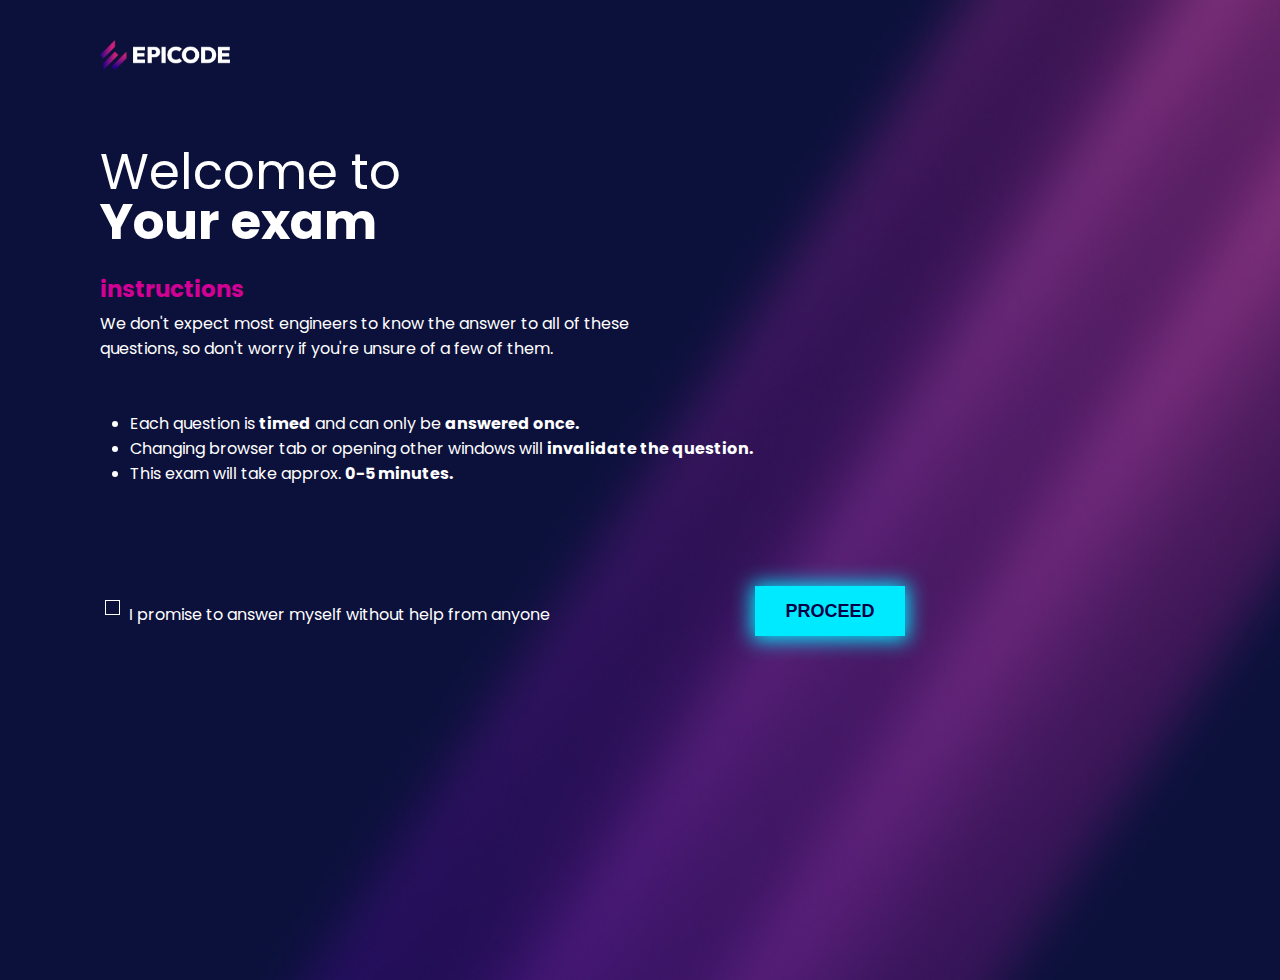
<file: Pagina di benvenuto.html>
<!DOCTYPE html>
<html lang="en">

<head>
    <meta charset="UTF-8">
    <meta name="viewport" content="width=device-width, initial-scale=1.0">
    <title>Document</title>


    <link href="https://fonts.googleapis.com/css2?family=Poppins:wght@400;600;800&display=swap" rel="stylesheet">


    <link rel="stylesheet" href="PaginaBenvenuto.css">

</head>

<body>

    <header>
        <img class="logo" src="epicode_logo.png" alt="epicode logo">
    </header>


    <main>
        <p class="titolo"> Welcome to <br>
            <strong> Your exam </strong>
        </p>

        <h3>instructions</h3>

        <p> We don't expect most engineers to know the answer to all of these <br>
            questions, so don't worry if you're unsure of a few of them. </p>

        <ul>
            <li> Each question is <strong>timed</strong> and can only be <strong>answered once.</strong></li>

            <li>Changing browser tab or opening other windows will <strong>invalidate the question.</strong></li>

            <li>This exam will take approx. <strong>0-5 minutes.</strong></li>
        </ul>
    </main>


    <footer>

        <label for="checkbox">
            <input type="checkbox" name="" id="checkbox">
            I promise to answer myself without help from anyone
        </label>

        <button class="neon-button" id="procedeBtn">
            <a href="     " class="linkButton">PROCEED</a>
        </button>
    </footer>

</body>

</html>
</file>
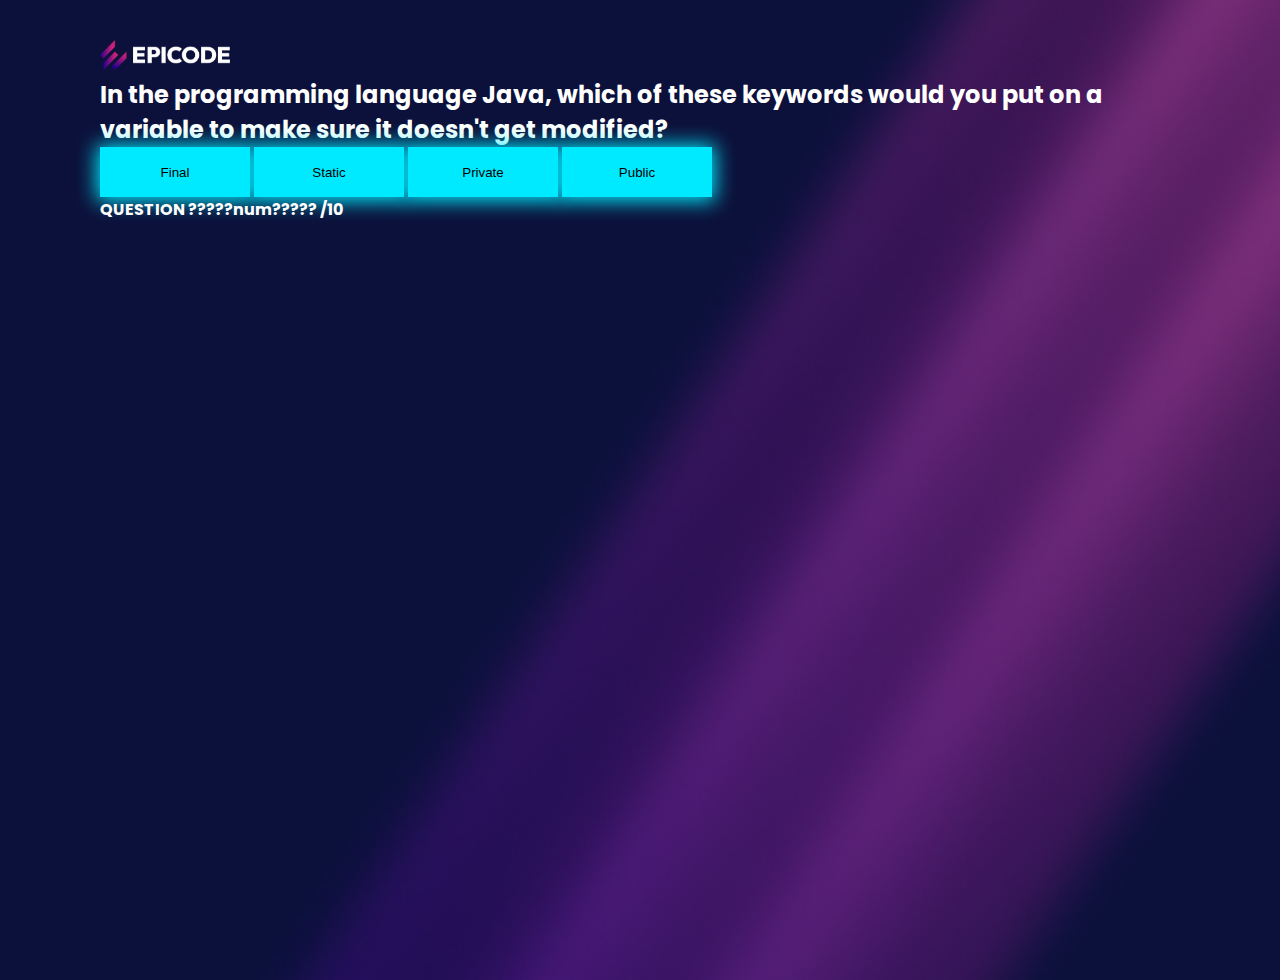
<file: PaginaDomande.html>
<!DOCTYPE html>
<html lang="en">

<head>
    <meta charset="UTF-8">
    <meta name="viewport" content="width=device-width, initial-scale=1.0">
    <title>Document</title>

    <link href="https://fonts.googleapis.com/css2?family=Poppins:wght@400;600;800&display=swap" rel="stylesheet">

    <link rel="stylesheet" href="PaginaBenvenuto.css">
</head>

<body id="bodyPaginaDomande">

    <header>
        <img class="logo" src="epicode_logo.png" alt="epicode logo">
    </header>


    <main>
        <div id="quizContainer">


            <h2 id="domanda">In the programming language Java, which of these keywords would you put on a variable to
                make sure it doesn't get modified?</h2>


            <div id="risposte">
                <button id="risposteBtn">Final</button>
                <button id="risposteBtn">Static</button>
                <button id="risposteBtn">Private</button>
                <button id="risposteBtn">Public</button>
            </div>
        </div>

        <footer>
            <div>
                <strong>
                    QUESTION ?????num?????
                    <span class="num"> /10 </span>
                </strong>
            </div>

        </footer>
    </main>
</body>

</html>
</file>
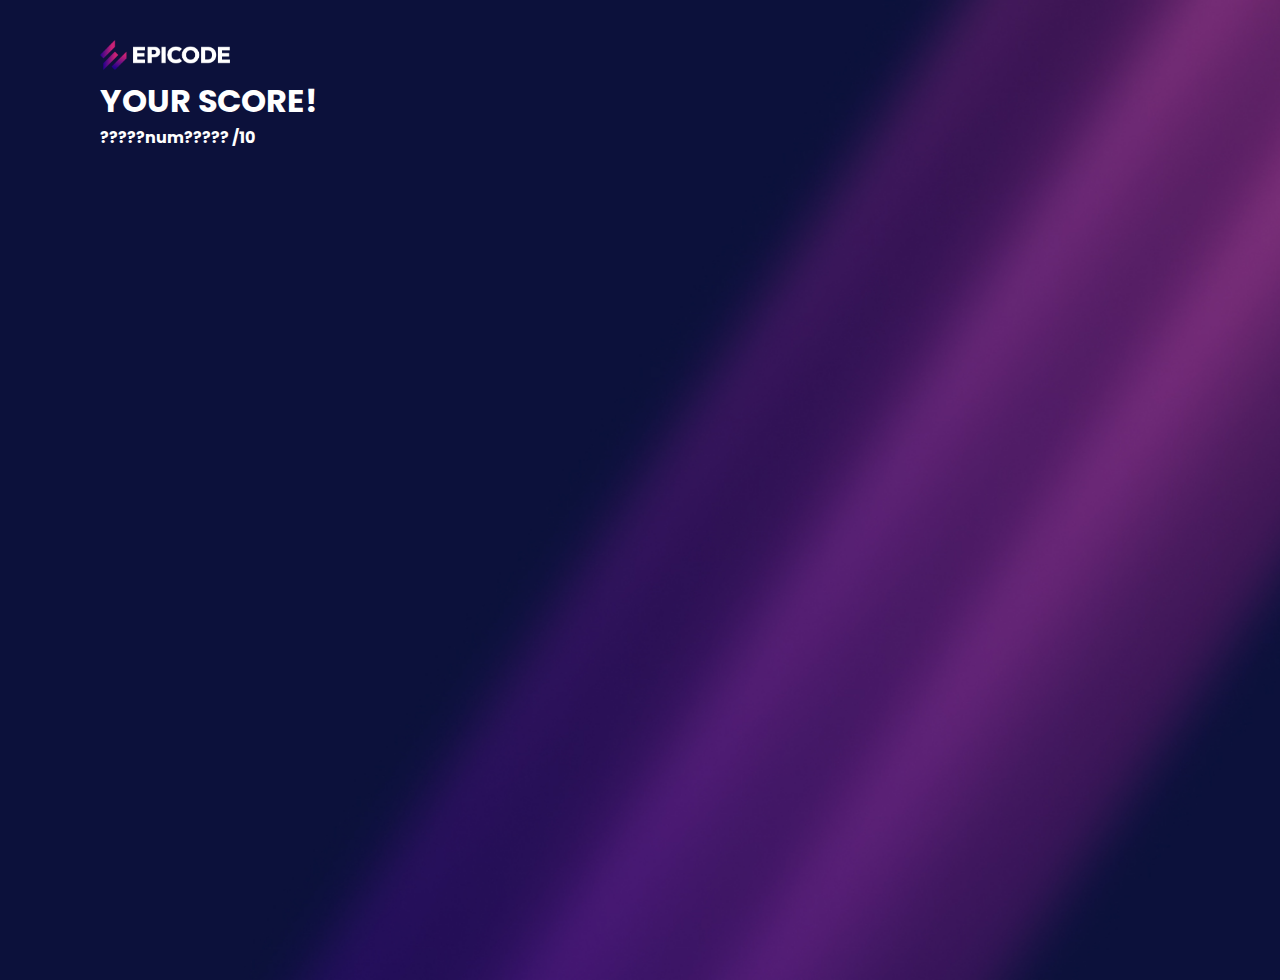
<file: paginaScore.html>
<!DOCTYPE html>
<html lang="en">

<head>
    <meta charset="UTF-8">
    <meta name="viewport" content="width=device-width, initial-scale=1.0">
    <title>Document</title>

    <link href="https://fonts.googleapis.com/css2?family=Poppins:wght@400;600;800&display=swap" rel="stylesheet">

    <link rel="stylesheet" href="PaginaBenvenuto.css">
</head>


<body>

    <body id="bodyPaginaScore">

        <header>
            <img class="logo" src="epicode_logo.png" alt="epicode logo">
        </header>


        <main>

            <div class="scorePage">
                <div class="titleScore">
                    <h1> YOUR SCORE!</h1>
                </div>

                <div id="score">
                    <strong>
                        ?????num?????
                        <span class="num"> /10 </span>
                    </strong>

                </div>
            </div>
        </main>

        <footer>

        </footer>

    </body>

    <script src="java.js"></script>

</body>

</html>
</file>
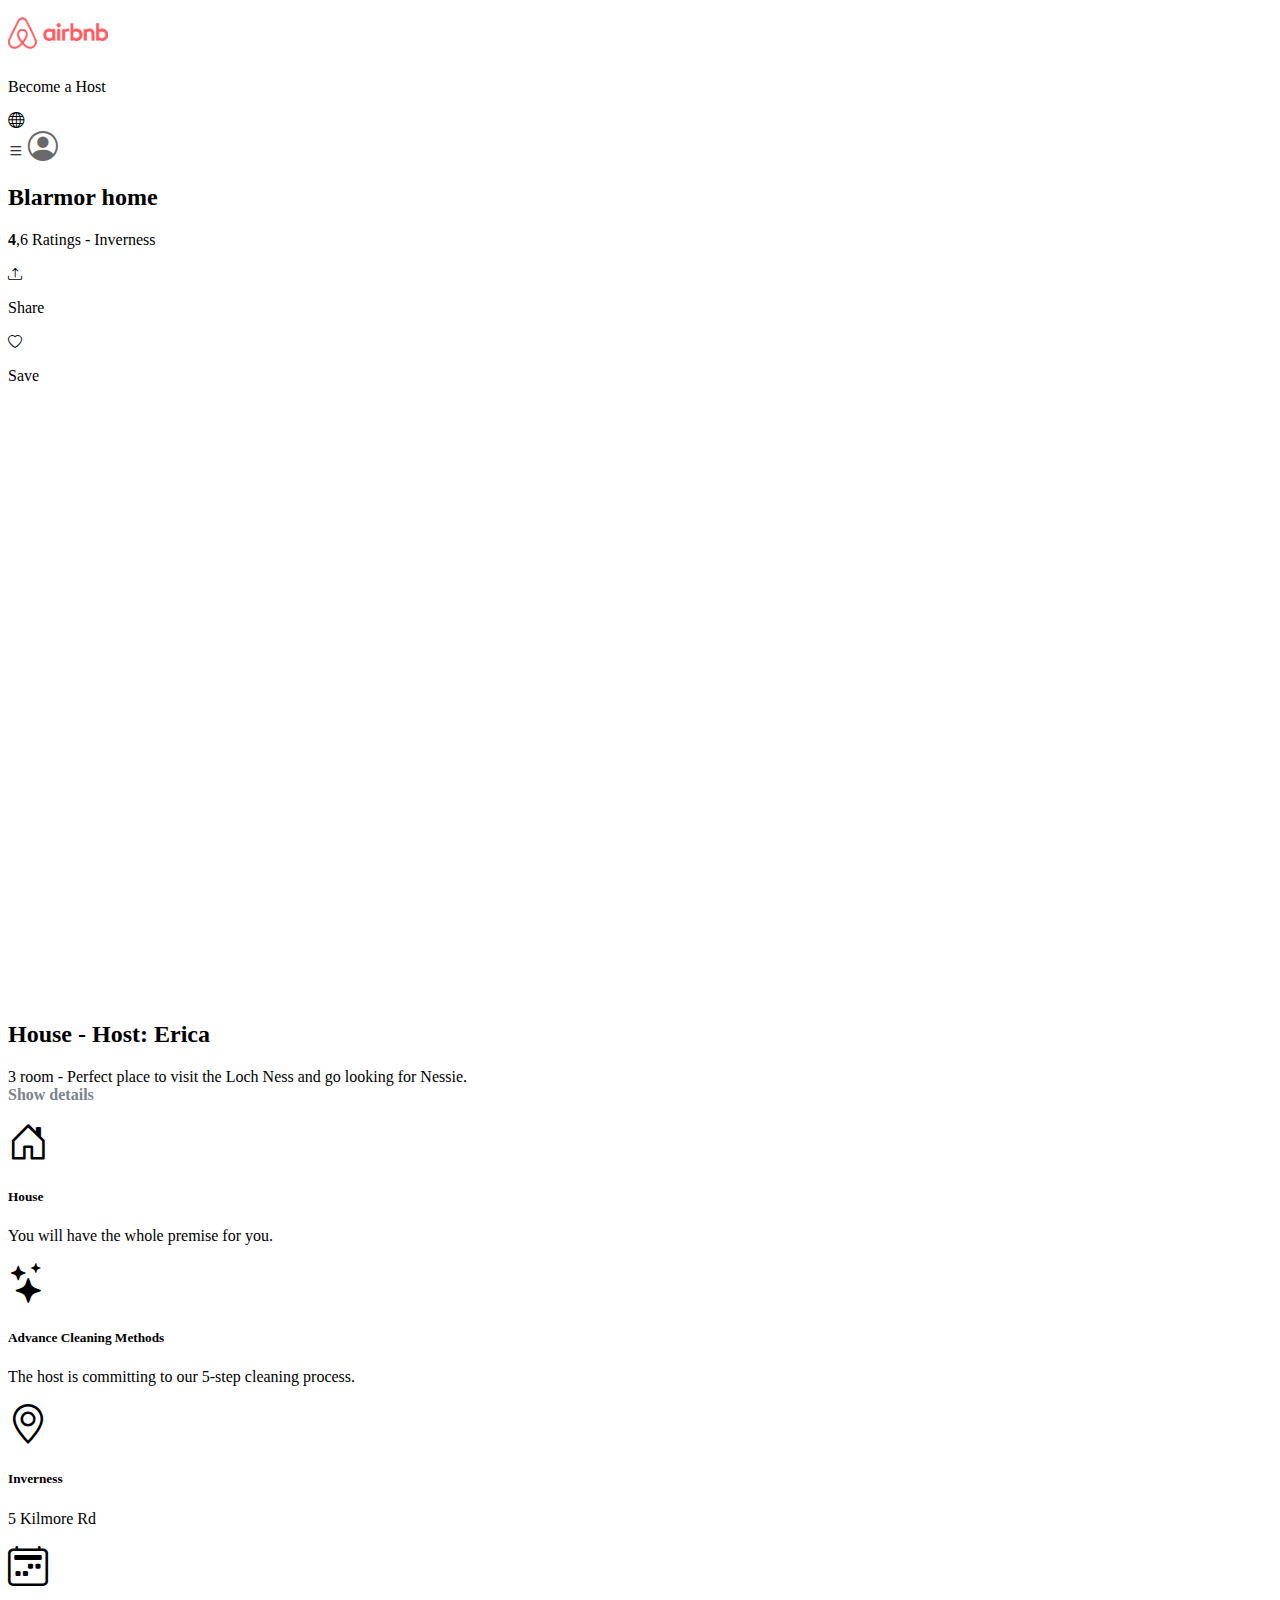
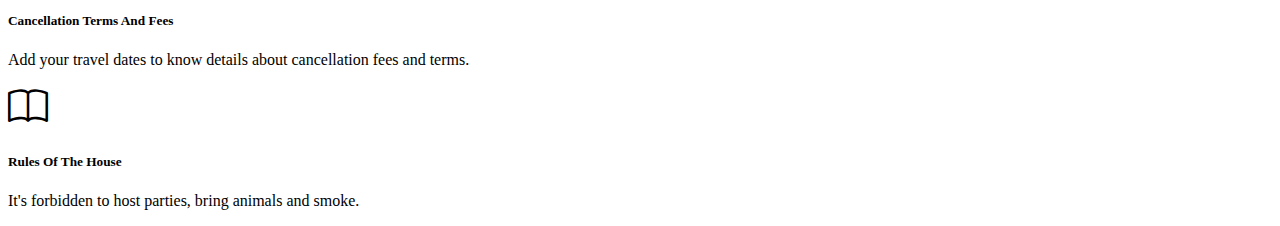
<file: buildweek2/airbnb.html>
<!DOCTYPE html>
<html lang="en">

<head>
    <meta charset="UTF-8">
    <meta name="viewport" content="width=device-width, initial-scale=1.0">
    <title>AirBnb3</title>
    <link href="https://cdn.jsdelivr.net/npm/bootstrap@5.3.8/dist/css/bootstrap.min.css" rel="stylesheet"
        integrity="sha384-sRIl4kxILFvY47J16cr9ZwB07vP4J8+LH7qKQnuqkuIAvNWLzeN8tE5YBujZqJLB" crossorigin="anonymous">
    <link rel="stylesheet" href="https://cdn.jsdelivr.net/npm/bootstrap-icons@1.13.1/font/bootstrap-icons.min.css">
    <link rel="stylesheet" href="style.css">
</head>

<body>
    <header>
        <nav class="navbar">
            <div class="container-fluid">
                <a class="navbar-brand ps-5"><img class="logo" src="assets/logo-pink.png" alt="logo"></a>
                <form class="d-flex" role="search">
                    <div class="nav-icon d-flex gap-4 px-5 align-items-baseline">
                        <div class="become-host">
                            <p>Become a Host</p>
                        </div>
                        <div class="network"><i class="bi bi-globe"></i></div>
                        <div class="hamburger-account d-flex align-items-center">
                            <i class="bi bi-list"></i>
                            <i class="bi bi-person-circle ps-2"></i>

                        </div>
                    </div>

                </form>
            </div>
        </nav>



    </header>


    <main>
        <div class="container p-4">
            <div class="row">
                <div class="under-nav d-flex justify-content-between ">
                    <div class="title-home">
                        <h2><strong>Blarmor home</strong></h2>
                        <p><strong>4</strong>,6 Ratings - Inverness</p>
                    </div>
                    <div class="share-save d-flex p-4 ">
                        <div class="share d-flex px-3 align-items-baseline">
                            <i class="bi bi-upload px-1"></i>
                            <p>Share</p>
                        </div>
                        <div class="save d-flex align-items-baseline">
                            <i class="bi bi-heart px-1"></i>
                            <p>Save</p>
                        </div>
                    </div>
                </div>
            </div>
            <div class="row">
                <div class="images-container d-flex flex-wrap gap-2 pb-5">
                    <div class="image1 col-6">
                        <div class="image img-1  w-100 h-100"></div>

                    </div>
                    <div class="prova1 col-6 row d-flex flex-wrap gx-2 gy-2">
                        <div class=" col-6">
                            <div class="image img-2 w-100 h-100"></div>

                        </div>
                        <div class=" col-6">
                            <div class="image img-3 w-100 h-100"></div>

                        </div>
                        <div class=" col-6">
                            <div class="image img-4 w-100 h-100"></div>

                        </div>
                        <div class=" col-6">
                            <div class="image img-5 w-100 h-100"></div>

                        </div>
                    </div>
                </div>
            </div>
            <div class="row">
                <div class="title-post pb-5">
                    <h2 class="fw-bold">House - Host: Erica</h2>
                    <p>3 room - Perfect place to visit the Loch Ness and go looking for Nessie. <br><span>Show
                            details</span>
                    </p>

                </div>
                <div class="icon-container d-flex pb-5">
                    <div class="icon"><i class="bi bi-house-door px-1"></i></div>
                    <div class="icon-description ps-3">
                        <h5 class="pb-2">House</h5>
                        <p class="text-secondary">You will have the whole premise for you.</p>
                    </div>
                </div>
                <div class="icon-container d-flex pb-5">
                    <div class="icon"><i class="bi bi-stars px-1"></i></div>
                    <div class="icon-description ps-3">
                        <h5 class="pb-2">Advance Cleaning Methods</h5>
                        <p class="text-secondary">The host is committing to our 5-step cleaning process.</p>
                    </div>
                </div>
                <div class="icon-container d-flex pb-5">
                    <div class="icon"><i class="bi bi-geo-alt px-1"></i></div>
                    <div class="icon-description ps-3">
                        <h5 class="pb-2">Inverness</h5>
                        <p class="text-secondary">5 Kilmore Rd</p>
                    </div>
                </div>
                <div class="icon-container d-flex pb-5">
                    <div class="icon"><i class="bi bi-calendar2-week px-1"></i></div>
                    <div class="icon-description ps-3">
                        <h5 class="pb-2">Cancellation Terms And Fees</h5>
                        <p class="text-secondary">Add your travel dates to know details about cancellation fees and terms.</p>
                    </div>
                </div>
                <div class="icon-container d-flex pb-5">
                    <div class="icon"><i class="bi bi-book px-1"></i></div>
                    <div class="icon-description ps-3">
                        <h5 class="pb-2">Rules Of The House</h5>
                        <p class="text-secondary">It's forbidden to host parties, bring animals and smoke.</p>
                    </div>
                </div>

            </div>

            

        </div>

    </main>















</body>

</html>
</file>
<file: PaginaBenvenuto.css>
* {
    margin: 0;
    padding: 0;
    box-sizing: border-box;
}

body {
    background-image: url(bg.jpg);
    background-size: cover;
    background-position: center;
    background-repeat: no-repeat;
    min-height: 100vh;
    min-height: 100vh;
    margin: 40px 100px;
    font-family: 'Poppins';
    font-style: normal;
    font-weight: 400;
    color: white;

}

.logo {
    height: 30px;
}

.titolo {
    font-size: 50px;
    line-height: 1;
    margin: 70px 0 25px;
}

h3 {
    font-size: 23px;
    color: #D20094;
    margin-bottom: 5px;
}

ul {
    margin: 50px 30px 100px;
}

button {
    height: 50px;
    width: 150px;
    box-shadow: 0px 1px 20px 3px #00eaff;
    background-color: #00eaff;
    border: none;
}

a {
    text-decoration: none;
    font-weight: bold;
    font-size: 18px;
    color: #000047;
}

footer {
    display: flex;
    justify-content: space-between;
    align-items: center;
    width: 805px;
}

input[type='checkbox'] {
    appearance: none;
    margin: 5px;
    border: 1px solid white;
    height: 15px;
    width: 15px;
}

input[type="checkbox"]:checked::after {
    content: "✓";
    font-size: 14px;
    color: #8a47c3;
}
</file>
<file: buildweek2/style.css>
.logo {
    width: 100px;
}

.hamburger-account :nth-child(2) {
    font-size: 30px;
    color: #696969;

}

.share-save i {
    font-size: 14px;
    cursor: pointer;
}

.share-save i:hover {
    transform: scale(1.2);
}

.image1 .img-1 {
    background-position: center;
    background-size: cover;
    background-image: url(assets/1.webp);
    border-radius: 20px 0 0 20px;
}

.prova1 .img-2 {
    background-position: center;
    background-size: cover;
    background-image: url(assets/2.webp);
   

}

.prova1 .img-3 {
    background-position: center;
    background-size: cover;
    background-image: url(assets/3.webp);
    border-radius: 0 20px 0 0;

}

.prova1 .img-4 {
    background-position: bottom;
    background-size: cover;
    background-image: url(assets/4.webp);


}

.prova1 .img-5 {
    background-position: center;
    background-size: cover;
    background-image: url(assets/5.webp);
    border-radius: 0 0 20px 0;


}

.images-container {
    overflow: hidden;
    min-height: 600px;
cursor: pointer;
}
.images-container .image:hover{
    transform: scale(1.01);
}

.icon i {
    font-size: 40px;
}

.title-post span {
    font-weight: bold;
    color: #7C838B;
}
</file>
